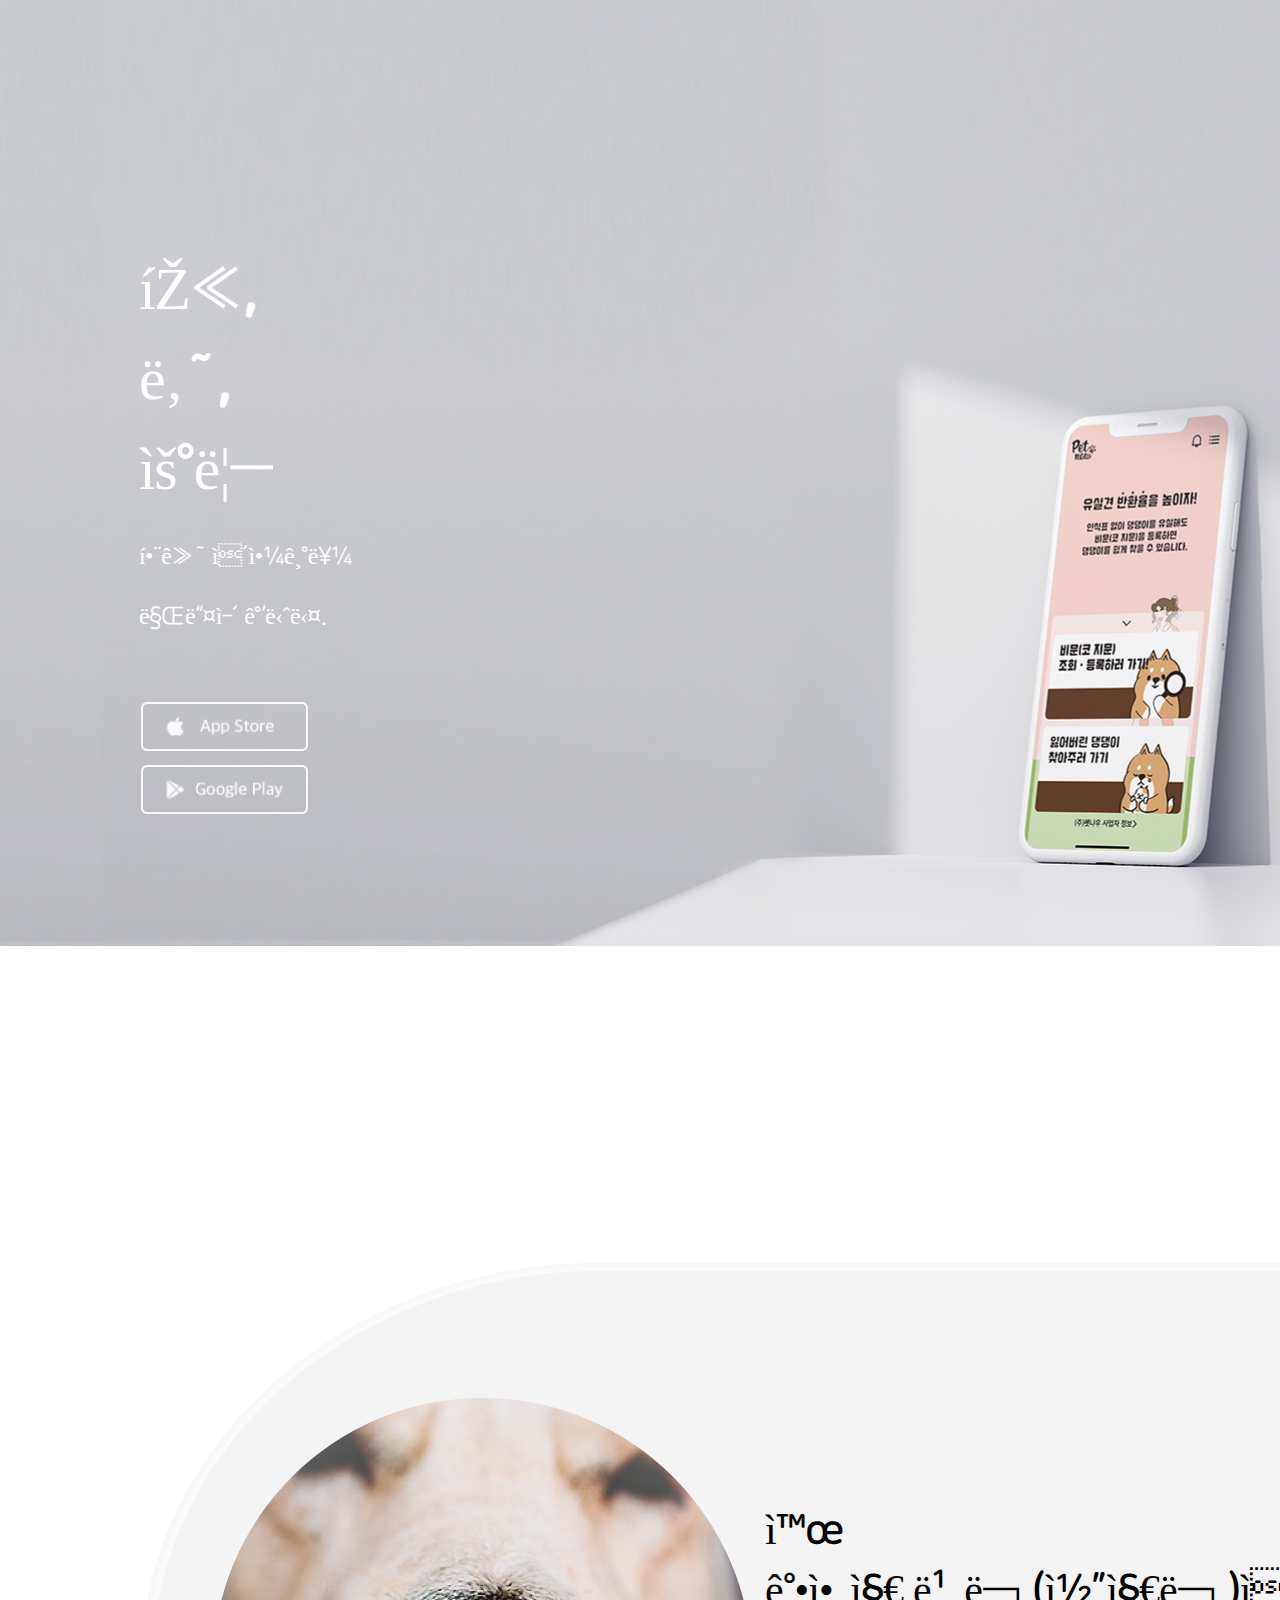
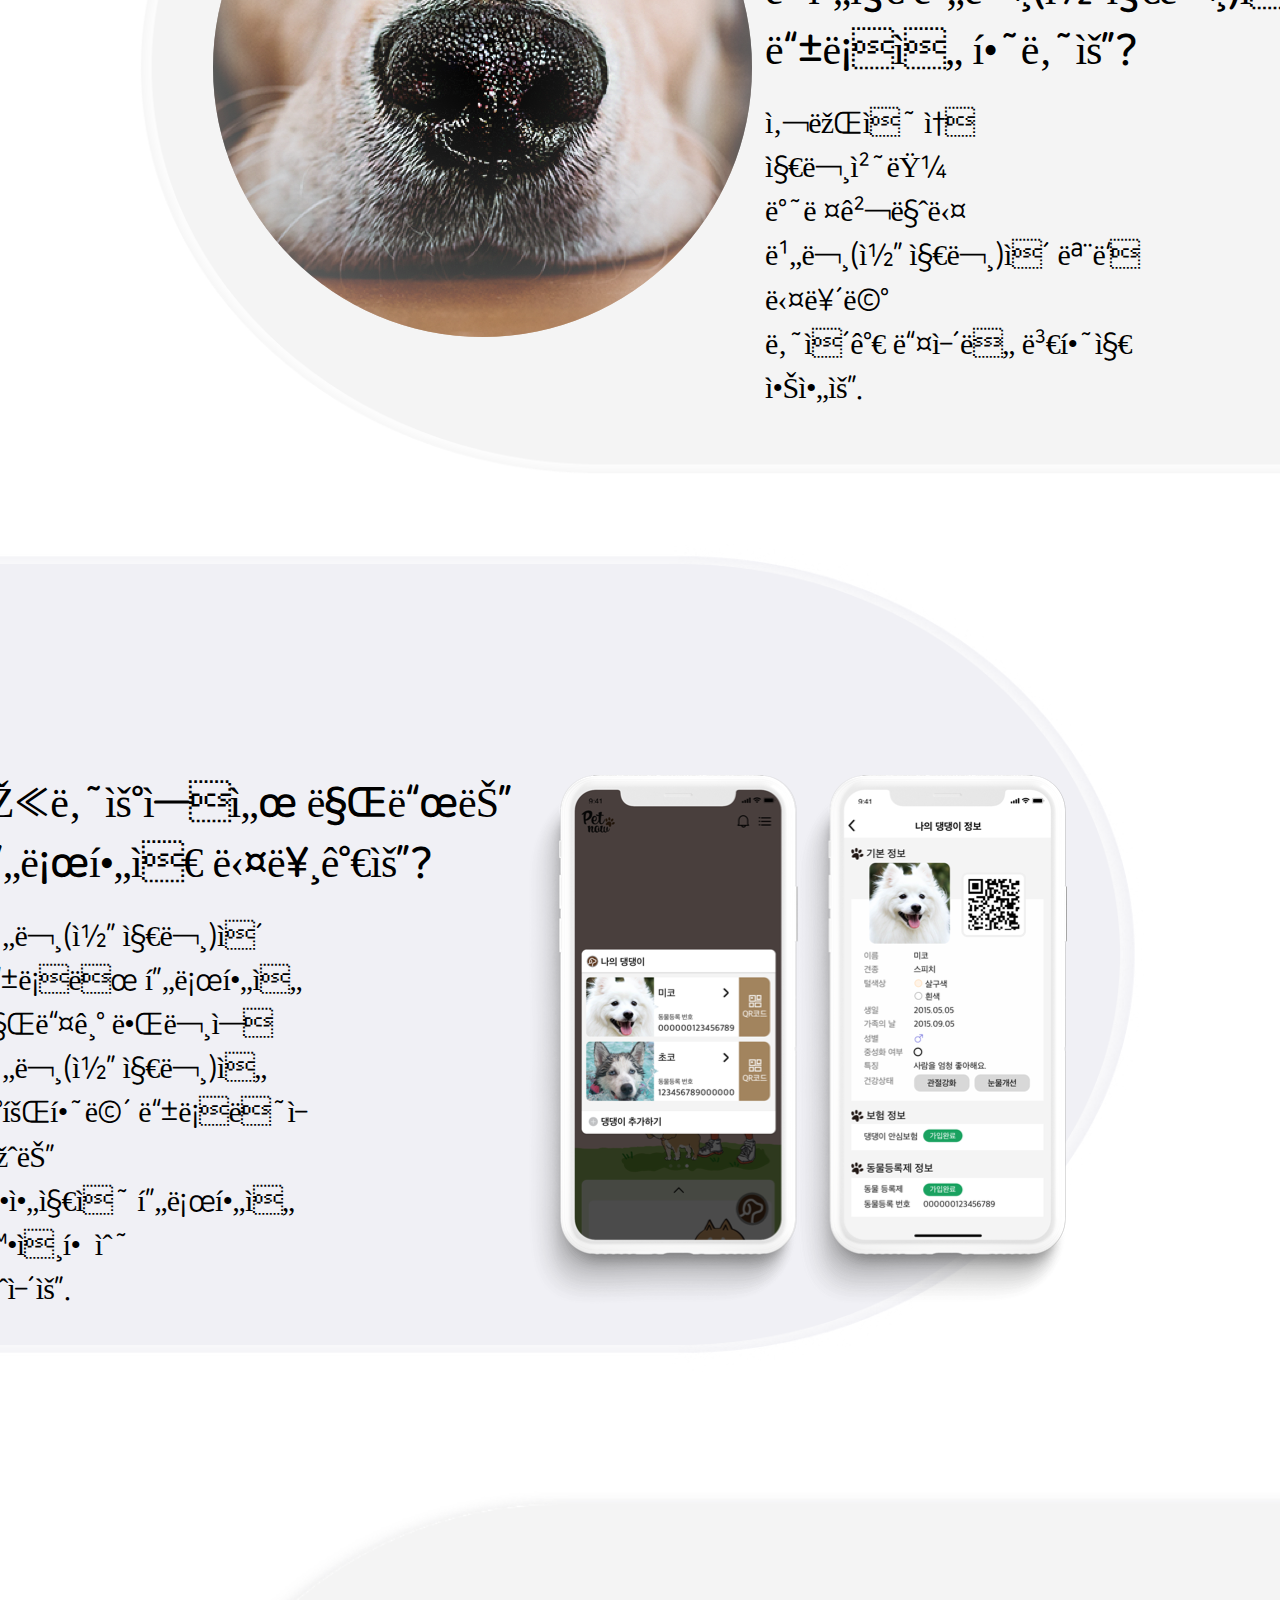
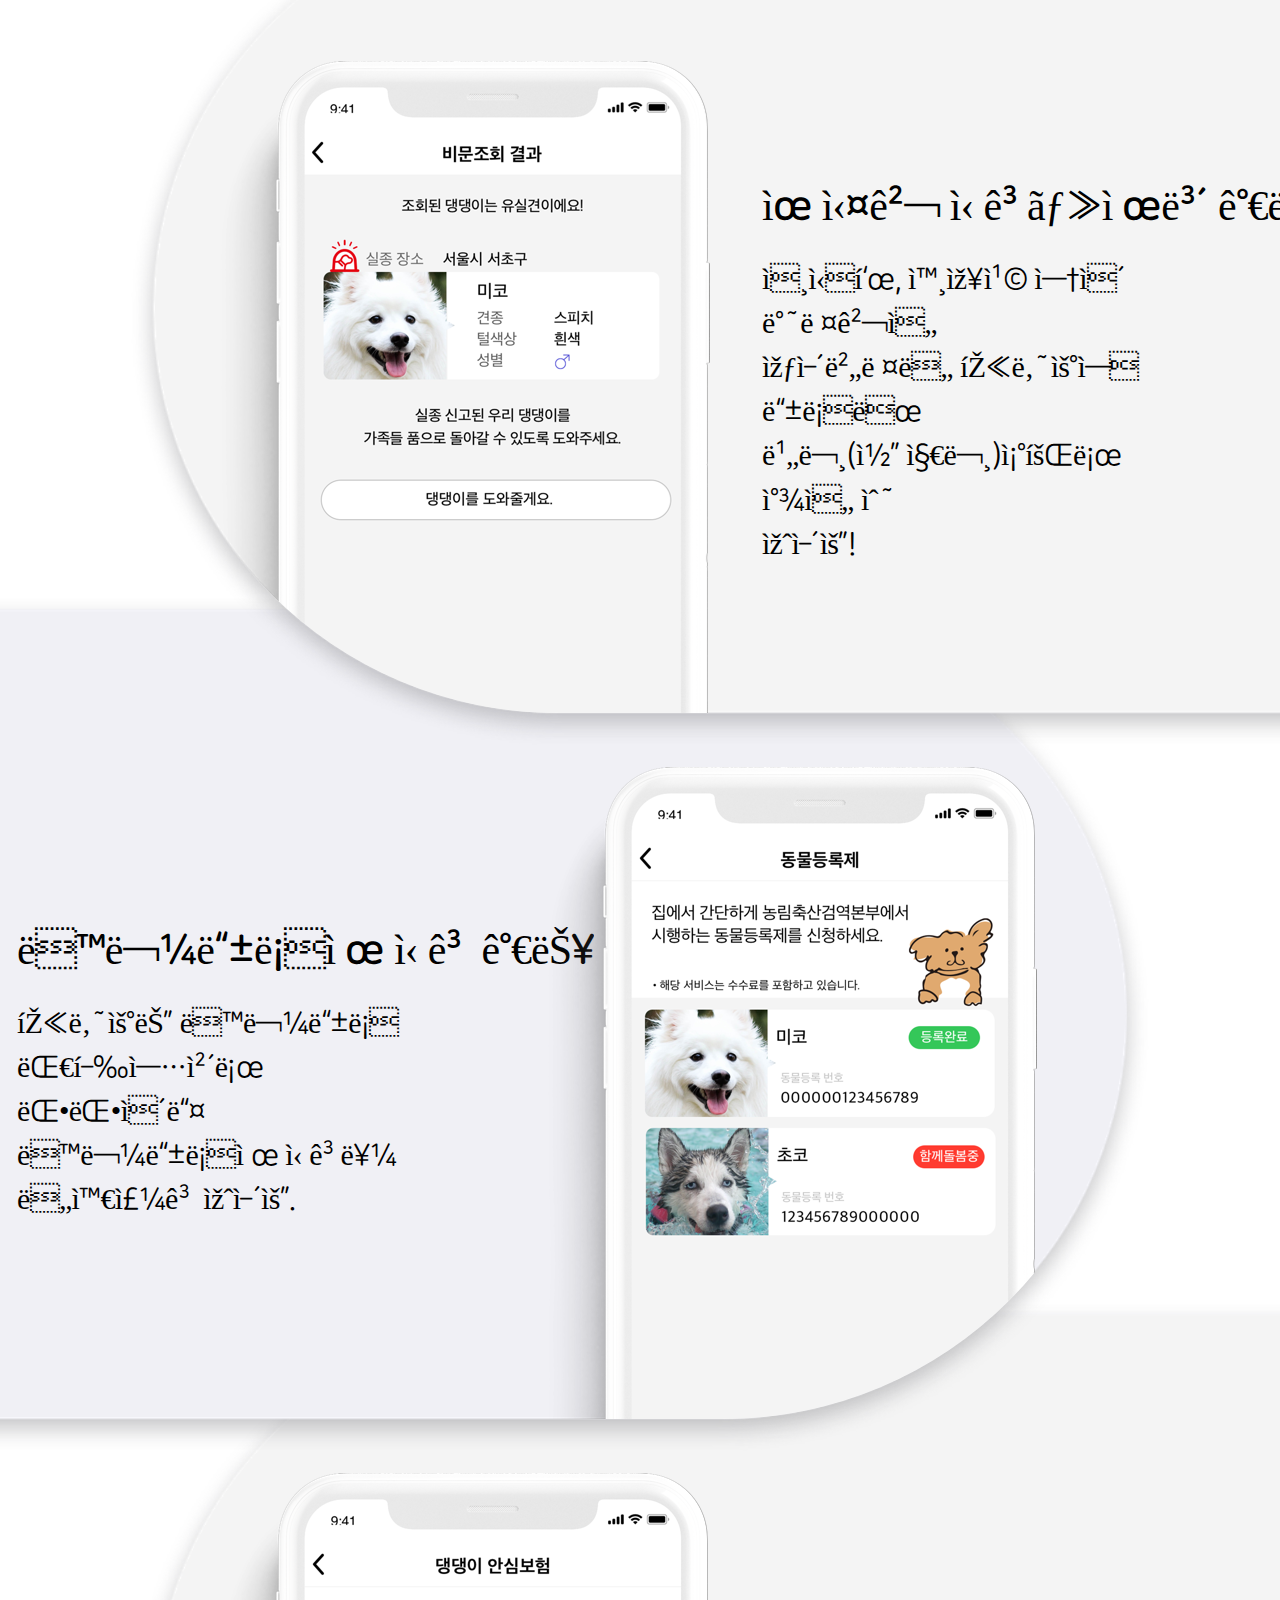
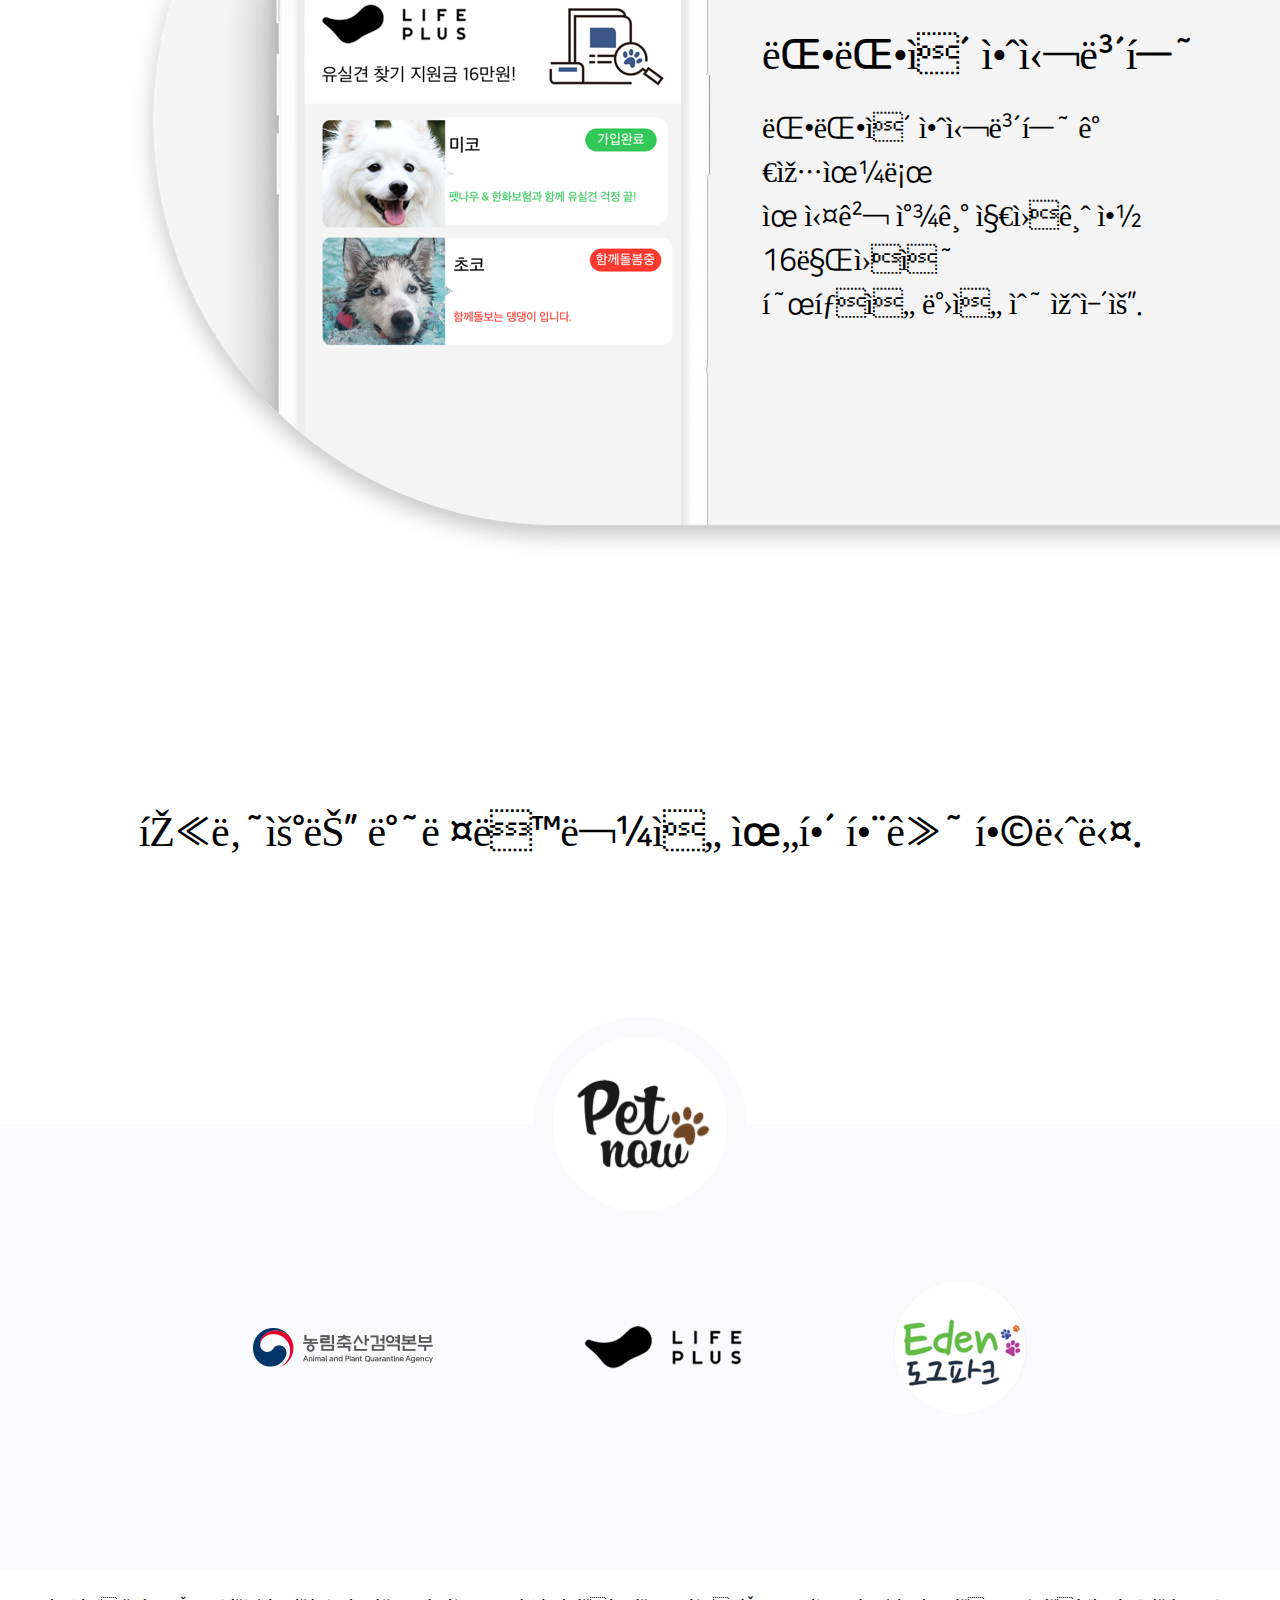
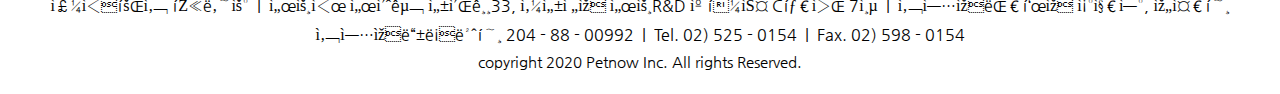
<file: index.html>
<!DOCTYPE html>
<html lang="ko">
	<head>
		<!-- Global site tag (gtag.js) - Google Analytics -->
		<script async src="https://www.googletagmanager.com/gtag/js?id=UA-168905251-1"></script>
		<script>
		window.dataLayer = window.dataLayer || [];
		function gtag(){dataLayer.push(arguments);}
		gtag('js', new Date());

		gtag('config', 'UA-168905251-1');
		</script>
		
		<!-- Facebook Pixel Code -->
		<script>
			!function(f,b,e,v,n,t,s)
			{if(f.fbq)return;n=f.fbq=function(){n.callMethod?
			n.callMethod.apply(n,arguments):n.queue.push(arguments)};
			if(!f._fbq)f._fbq=n;n.push=n;n.loaded=!0;n.version='2.0';
			n.queue=[];t=b.createElement(e);t.async=!0;
			t.src=v;s=b.getElementsByTagName(e)[0];
			s.parentNode.insertBefore(t,s)}(window, document,'script',
			'https://connect.facebook.net/en_US/fbevents.js');
			fbq('init', '1011814149621632');
			fbq('track', 'PageView');
		</script>
		<noscript><img height="1" width="1" style="display:none" src="https://www.facebook.com/tr?id=1011814149621632&ev=PageView&noscript=1" /></noscript>
	<!-- End Facebook Pixel Code -->
		
		<meta charset="UTF-8">
		<meta http-equiv="X-UA-Compatible" content="IE=edge">
		<meta name="viewport" content="width=device-width, initial-scale=1.0, minimum-scale=1.0, maximum-scale=1.0, user-scalable=no"/>
		<meta name="format-detection" content="telephone=no">
		<title>PETNOW - 펫나우</title>
		<link rel="stylesheet" type="text/css" href="css/index-common.css">
		<link rel="stylesheet" type="text/css" media="screen and (min-width: 1025px)" href="css/index-1920.css">
		<link rel="stylesheet" type="text/css" media="screen and (min-width: 765px) and (max-width: 1024px)" href="css/index-1024.css">
		<link rel="stylesheet" type="text/css" media="screen and (min-width: 657px) and (max-width: 768px)" href="css/index-768.css">
		<link rel="stylesheet" type="text/css" media="screen and (max-width: 656px)" href="css/index-656.css">
	</head>
<body>
	<header class="relative-r flex relative-common-r header">
		<div class="header-contents">
			<div class="petnow-slogan">
				<p>펫,</p>
				<p>나,</p>
				<p>우리</p>
			</div>
			<div class="petnow-sub-slogan">
				<p>함께 이야기를 만들어 갑니다.</p>
			</div>
			<div>
				<div class="btn-store btn-app-store" id="btnAppStore">
			</div>
			<div>
				<div class="btn-store btn-play-store" id="btnPlayStore">
			</div>
		</div>
	</header>
	<main>
		<section class="section-nose-print">
			<div class="relative-r flex relative-common-r wrapper-nose-print">
				<img class="img-nose-print" src="img/section/nose-print/nose-print.png">
				<div class="contents-nose-print">
					<div class="contents-title">
						<p>왜</p>
						<p>강아지 비문(코지문)을</p>
						<p>등록을 하나요?</p>
					</div>
					<div class="contents-message">
						<p>사람의 손 지문처럼 반려견마다</p>
						<p>비문(코 지문)이 모두 다르며</p>
						<p>나이가 들어도 변하지 않아요.</p>
					</div>
				</div>
			</div>
		</section>
		<section class="section-profile">
			<div class="relative-l flex relative-common-l wrapper-profile">
				<div class="contents-profile">
					<div class="contents-title">
						<p>펫나우에서 만드는</p>
						<p>프로필은 다른가요?</p>
					</div>
					<div class="contents-message">
						<p>비문(코 지문)이 등록된 프로필을</p>
						<p>만들기 때문에 비문(코 지문)을 </p>
						<p>조회하면 등록되어있는 </p>
						<p>강아지의 프로필을 확인할 수</p>
						<p>있어요.</p>
					</div>
				</div>
				<img class="img-profile" src="img/section/profile/profile.png">
			</div>
		</section>
		<section class="section-advantage">
			<article>
				<div class="advantage-wrapper advantage-r relative-r relative-common-r flex wrapper-lost">
					<img class="advantage-img img-lost" src="img/section/advantage/lost.png">
					<div class="contents-lost">
						<div class="contents-title">
							<p>유실견 신고・제보 가능</p>
						</div>
						<div class="contents-message">
							<p>인식표, 외장칩 없이 반려견을</p>
							<p>잃어버려도 펫나우에 등록된</p>
							<div class="wrapper-lost-except-message">
								<p>비문(코 지문)조회로 찾을 수&nbsp;</p>
								<p>있어요!</p>
							</div>
						</div>
					</div>
				</div>
			</article>
			<article class="article-advantage-apms">
				<div class="advantage-wrapper advantage-l relative-l flex relative-common-l wrapper-apms">
					<div class="contents-apms">
						<div class="contents-title">
							<p>동물등록제 신고 가능</p>
						</div>
						<div class="contents-message">
							<p>펫나우는 동물등록 대행업체로</p>
							<p>댕댕이들 동물등록제 신고를</p>
							<p>도와주고 있어요.</p>
						</div>
					</div>
					<img class="advantage-img img-apms" src="img/section/advantage/apms.png">
				</div>
			</article>
			<article class="article-advantage-insurance">
				<div class="advantage-wrapper advantage-r relative-r flex relative-common-r wrapper-insurance">
					<img class="advantage-img img-insurance" src="img/section/advantage/insurance.png">
					<div class="contents-insurance">
						<div class="contents-title">
							<p>댕댕이 안심보험</p>
						</div>
						<div class="contents-message">
							<p>댕댕이 안심보험 가입으로</p>
							<p>유실견 찾기 지원금 약 16만원의</p>
							<p>혜택을 받을 수 있어요.</p>
						</div>
					</div>
				</div>
			</article>
		</section>
	</main>
	<aside class="aside-slogan">
		<div>
			<p>펫나우는&nbsp;</p>
			<p>반려동물을 위해&nbsp;</p>
			<p>함께 합니다.</p>
		</div>
	</aside>
	<aside>
		<div class="logo-petnow center"></div>
		<ul class="logo-cooperator">
			<div class="wrapper-logo-cooperator">
				<li class="logo-apqa-img"></li>
				<li class="logo-life-plus-img"></li>
				<li class="logo-eden-img"></li>
			</div>
		</ul>
	</aside>
	<footer>
		<div class="footer-bg">
			<div class="footer-corp">
				<div>
					<p>주식회사 펫나우</p>
					<p class="footer-hyphen">&nbsp;&nbsp;|&nbsp;&nbsp;</p>
					<p>서울시 서초구 성촌길33, 삼성전자 서울R&amp;D 캠퍼스 C타워 7층</p>
					<p class="footer-hyphen">&nbsp;&nbsp;|&nbsp;&nbsp;</p>
					<p>사업자대표자 조지연, 임준호</p>
				</div>
				<div>
					<p>사업자등록번호 204 - 88 - 00992</p>
					<p class="footer-hyphen">&nbsp;&nbsp;|&nbsp;&nbsp;</p>
					<p>Tel. 02) 525 - 0154&nbsp;&nbsp;|&nbsp;&nbsp;Fax. 02) 598 - 0154</p>
				</div>
			</div>
			<div>
				<p class="footer-copyright">copyright 2020 Petnow Inc. All rights Reserved.</p>
			</div>
		</div>
	</footer>
	<script src="js/index.js"></script>
</body>
</html>
</file>
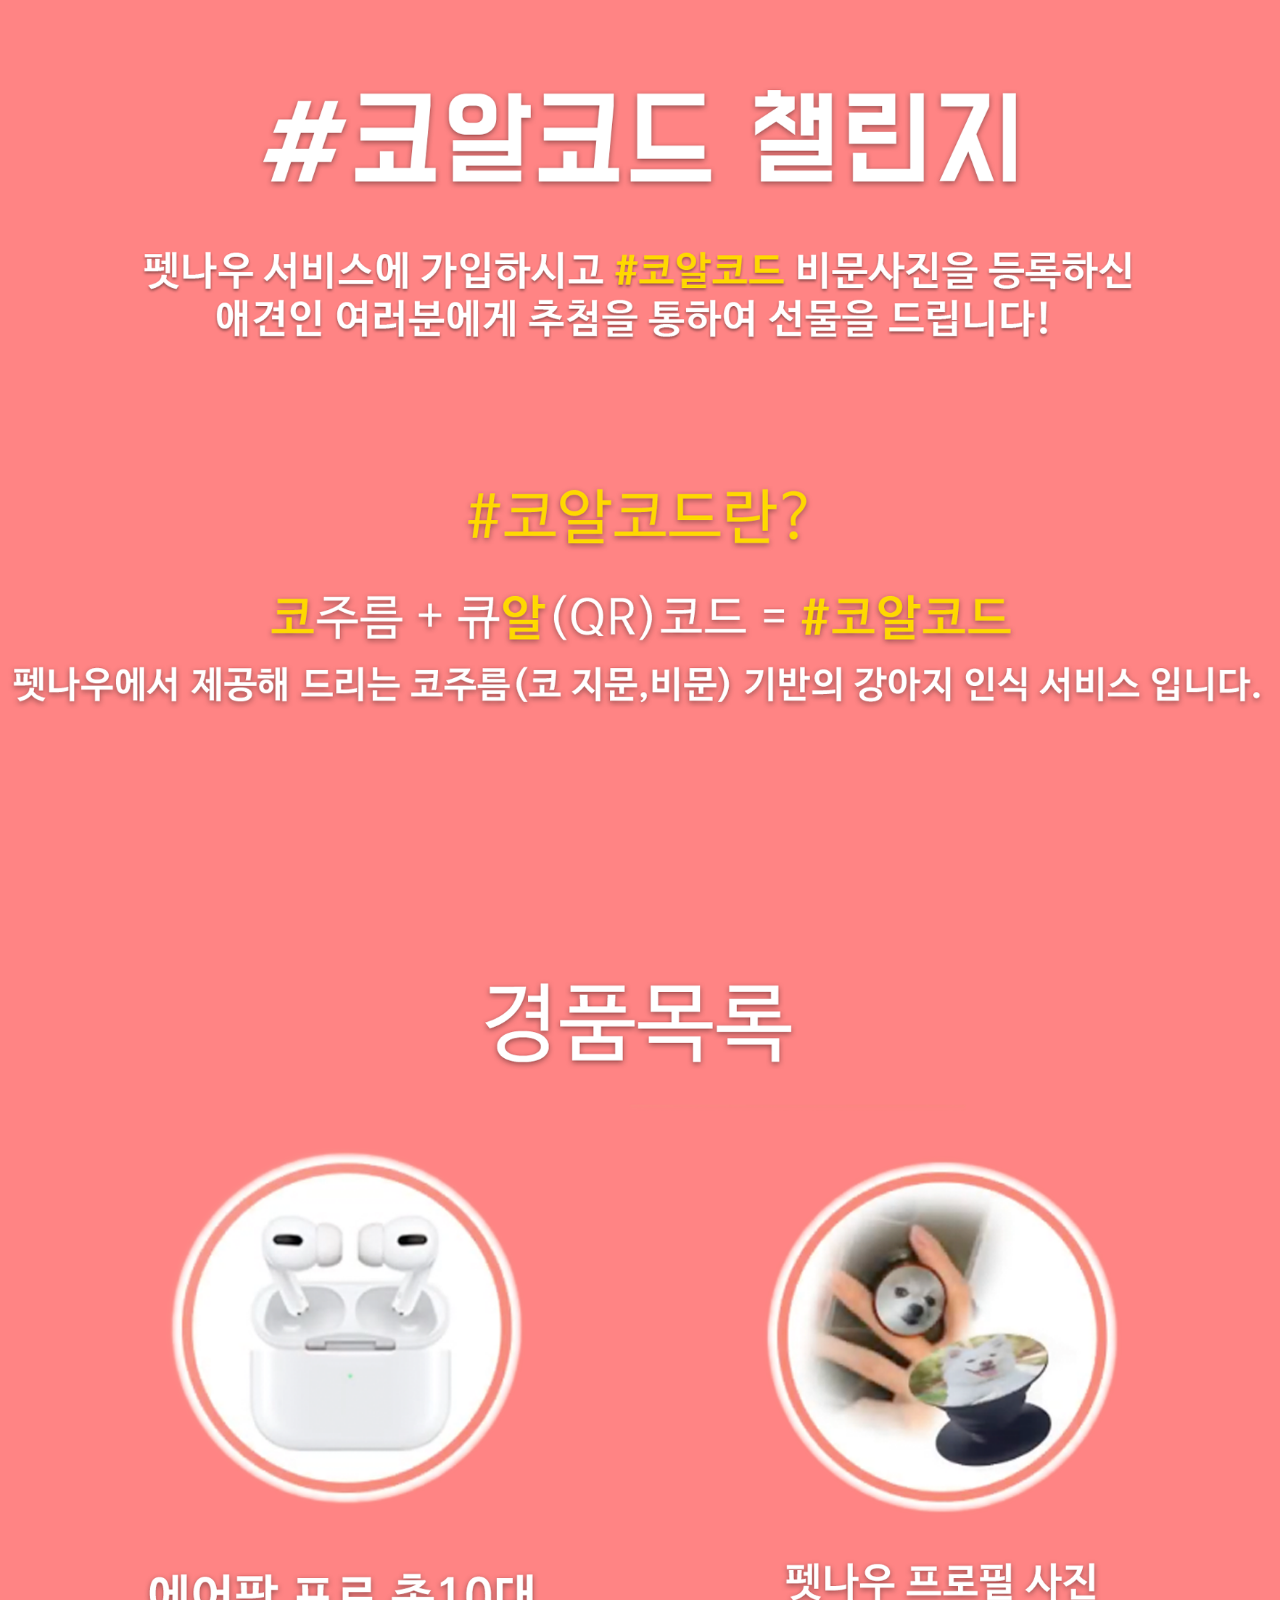
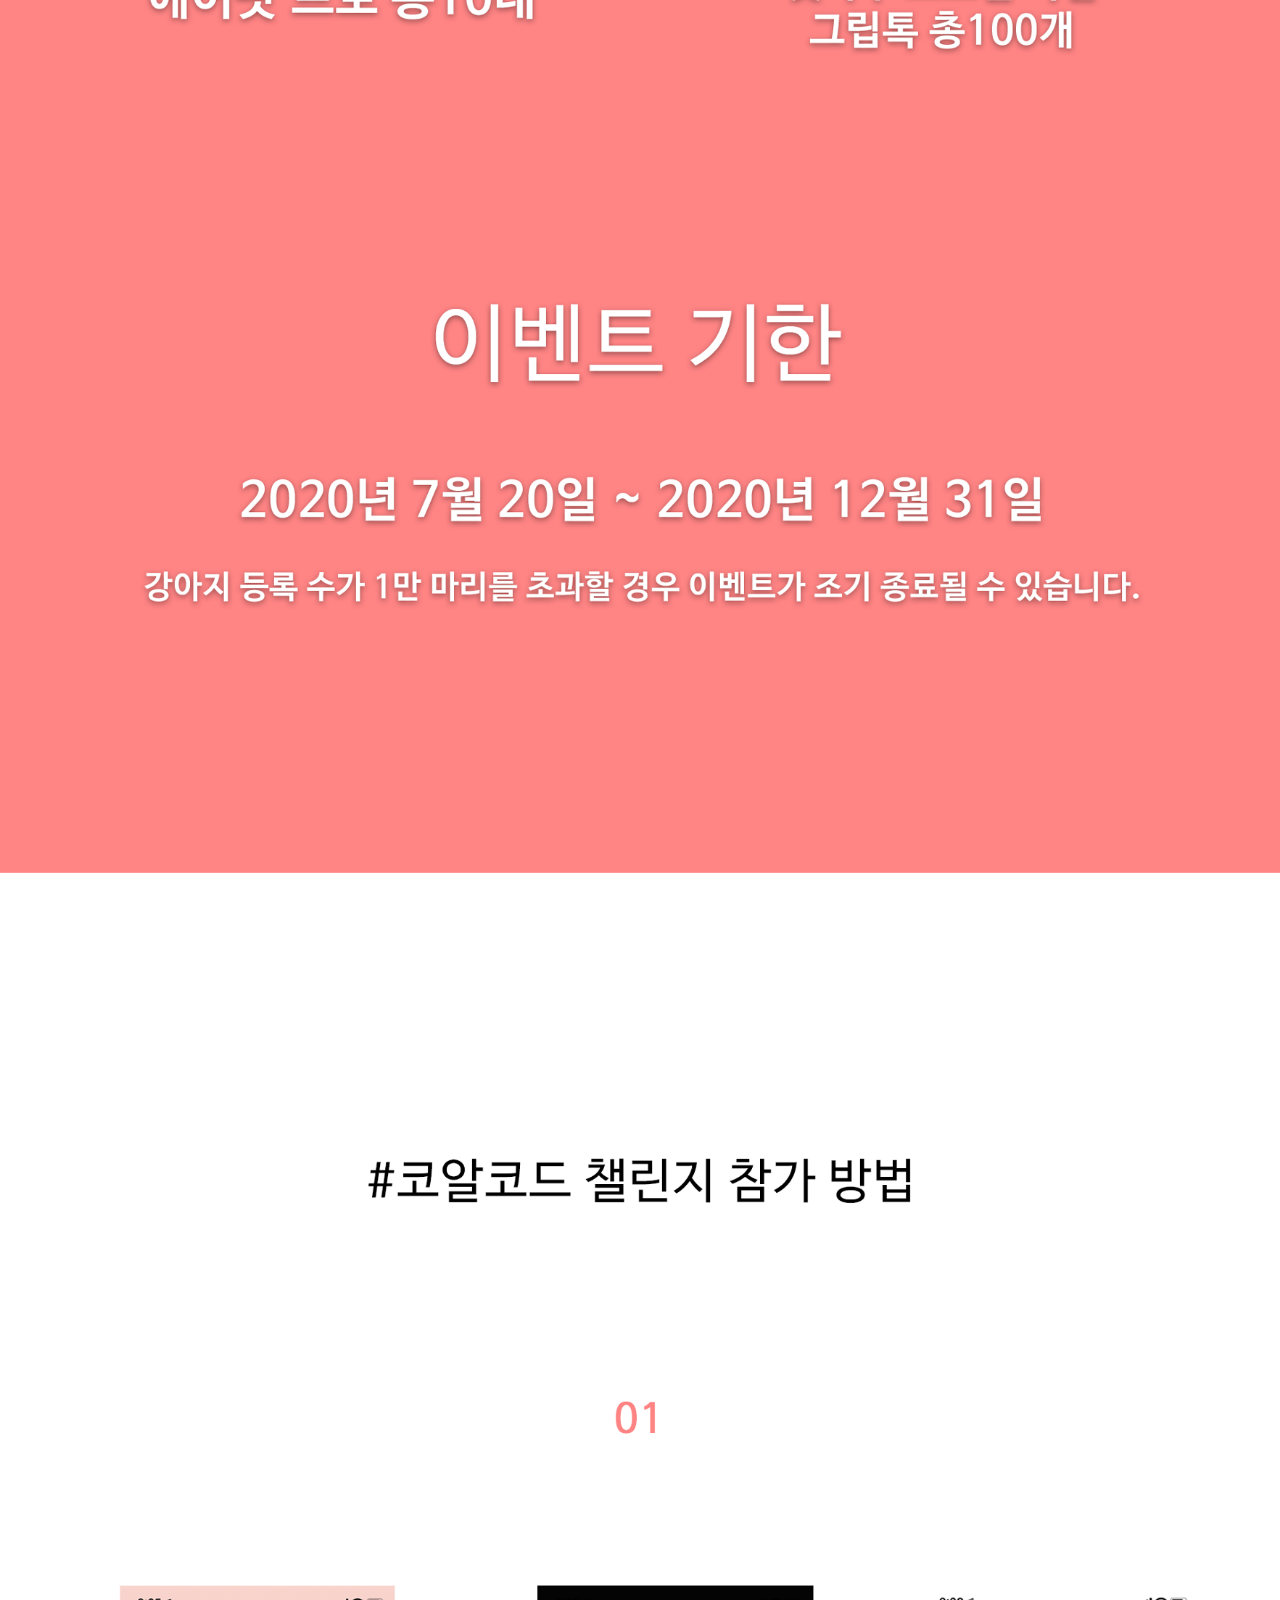
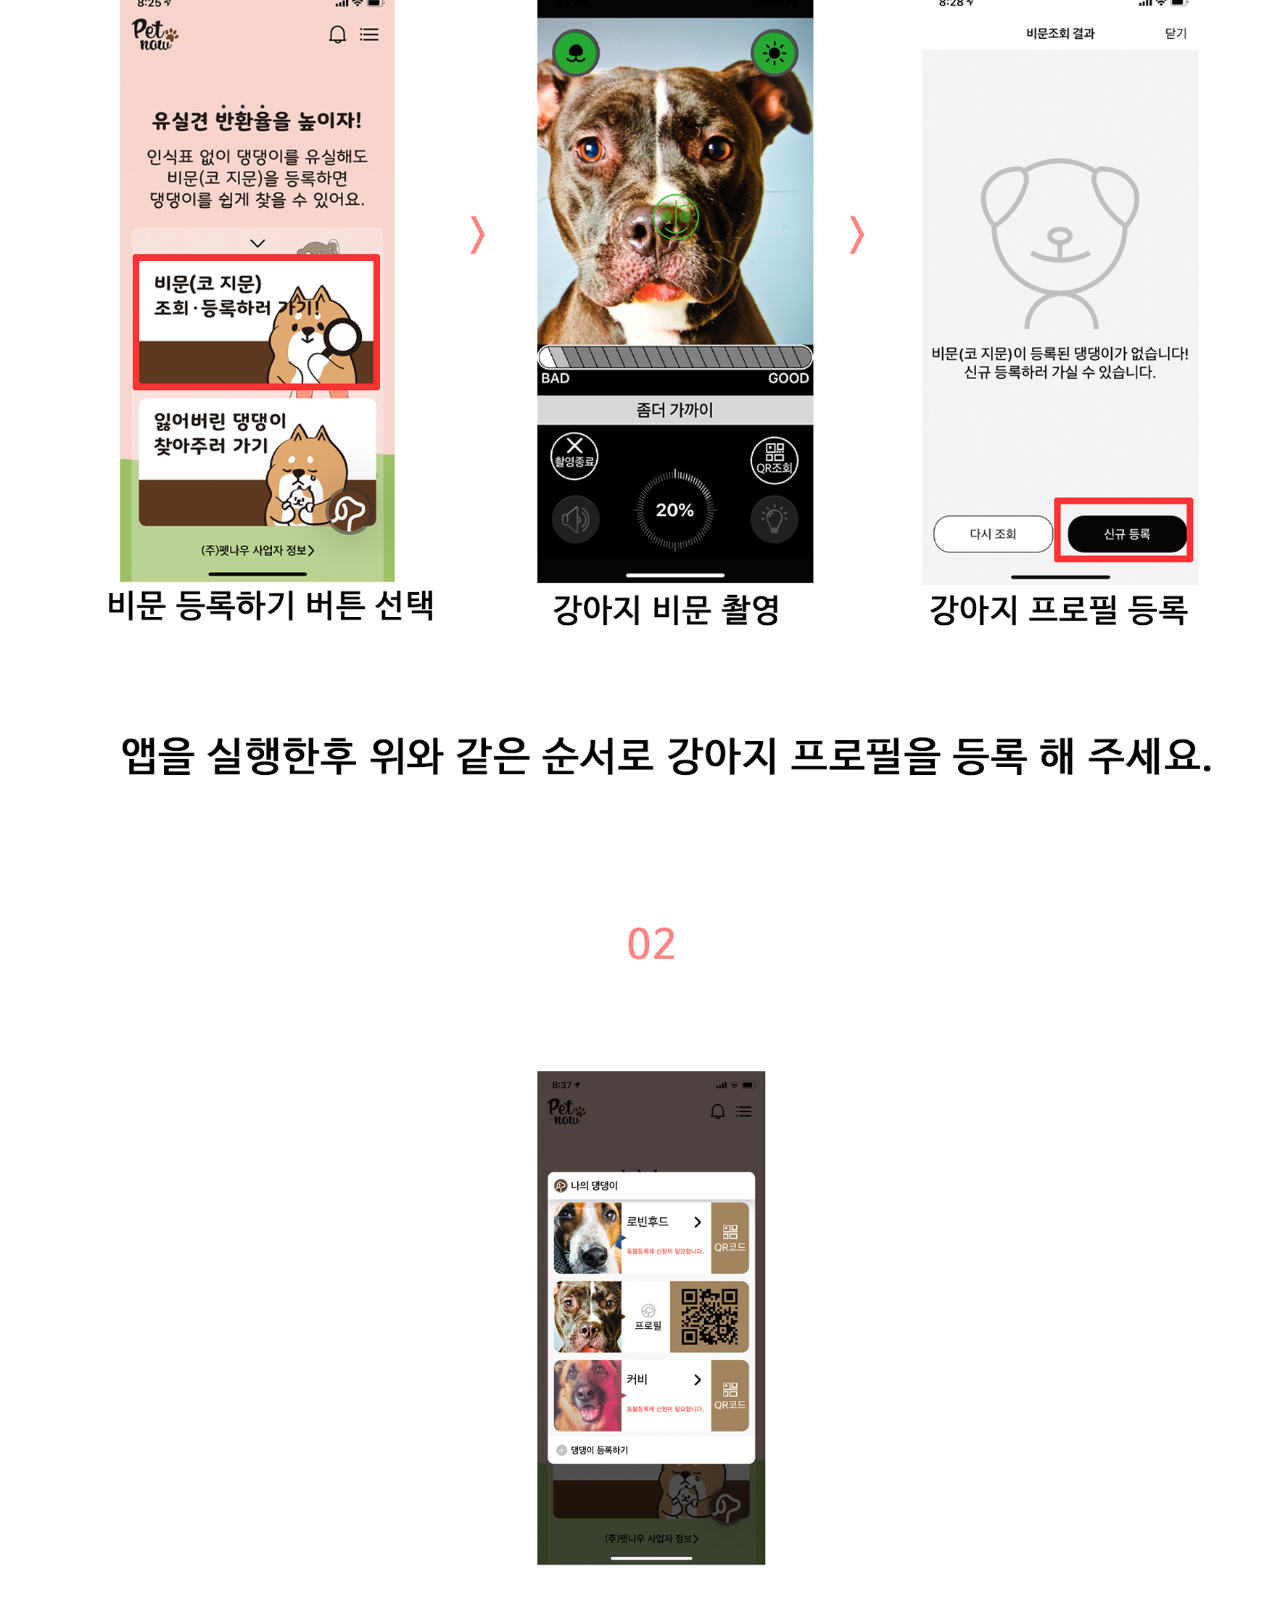
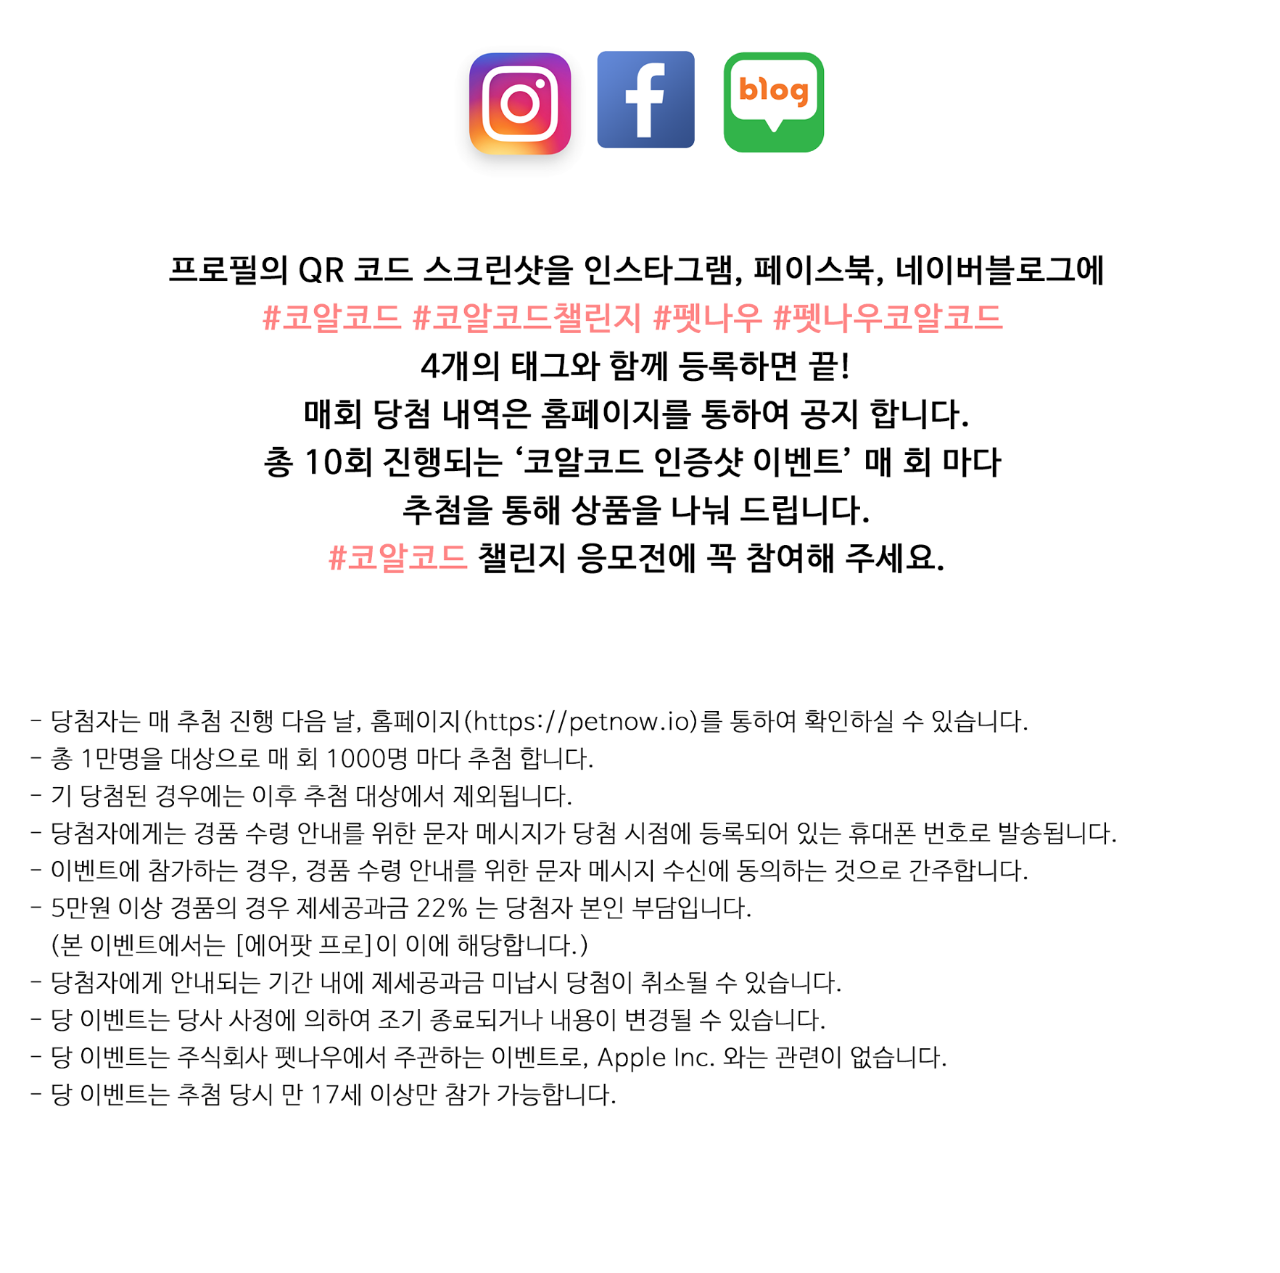
<file: event_qrcode.html>
<!doctype html>
<html>
<head>
<meta charset="UTF-8">
<meta http-equiv="X-UA-Compatible" content="IE=edge">
<meta name="viewport" content="width=device-width, initial-scale=1">
<title>코알코드 챌린지 이벤트</title>
<style>
body {
	margin: 0;
	padding: 0;
	margin-bottom: 10vw;
}

img {
	width: 100%;
}	
</style>
</head>
<body>
	<img src="img/event/event_1.png" alt="event_1">
</body>
</html>
</file>
<file: css/index-common.css>
/**
* init
**/
* {
    margin: 0;
    padding: 0;
    border: 0;
    background-repeat: no-repeat;
    color: #000000;
    background-size: 100%;
    overflow-x: hidden;
}

@font-face {
    font-family: 'NanumSquareRoundB';
    src: url('../font/NanumSquareRoundOTFB.otf')
}

@font-face {
    font-family: 'NanumSquareRoundEB';
    src: url('../font/NanumSquareRoundOTFEB.otf')
}

@font-face {
    font-family: 'NanumSquareRoundL';
    src: url('../font/NanumSquareRoundOTFL.otf')
}

@font-face {
    font-family: 'NanumSquareRoundR';
    src: url('../font/NanumSquareRoundOTFR.otf')
}

@font-face {
    font-family: 'NanumGothicR';
    src: url('../font/NanumGothic-Regular.ttf')
}

body {
    margin: 0 auto;
}

/**
* common
**/
.flex {
    position: relative;
    display: flex;
}

.center {
    position: relative;
    margin: auto;
}

.relative-common-r {
    left: 50%;
}

.relative-common-l {
    right: 50%;
    background-position: right;
    justify-content: flex-end;
}

.contents-title > p {
    font-family: 'NanumSquareRoundB';
}

.contents-message p {
    font-family: 'NanumSquareRoundR';
}

.section-profile, .article-advantage-apms {
    display: flex;
}

/**
* header 
**/
.header {
    background-position: center;
}

.header p {
    color: #FFFFFF;
}

.header-contents > .petnow-slogan > p {
    font-family: 'NanumSquareRoundEB';
}

.header-contents > .petnow-sub-slogan > p {
    font-family: 'NanumSquareRoundR';
}

.header-contents .btn-store {
    background-size: 98%;
    background-position: center;
}

.btn-app-store {
    background-image: url('../img//header/app-store-btn.png');
}

.btn-app-store:hover {
    background-image: url('../img/header/app-store-btn-hover.png');
}

.btn-play-store {
    background-image: url('../img/header/play-store-btn.png');
}

.btn-play-store:hover {
    background-image: url('../img/header/play-store-btn-hover.png');
}

/**
* section - nose print
**/

/**
* section - profile
**/

/**
* section - advantages
**/
.wrapper-lost {
    z-index: 2;
}

.wrapper-apms {
    z-index: 1;
}

.wrapper-insurance {
    z-index: 0;
}

/**
* aside - slogan
**/
.aside-slogan {
    text-align: center;
}

.aside-slogan p {
    font-family: 'NanumSquareRoundB';
}

.aside-slogan > div {
    display: flex;
    justify-content: center;
}

/**
* aside - logos
**/
.logo-petnow {
    background-image: url('../img/logo/petnow-logo.png');
}

.logo-cooperator {
    background-color: #FAFAFC;
}

.wrapper-logo-cooperator {
    position: relative;
    display: flex;
    margin: auto;
    align-items: center;
    justify-content: space-between;
}

.wrapper-logo-cooperator > li {
    list-style: none;
}

.logo-apqa-img {
    background-image: url('../img/logo/apqa-logo.png');
}
.logo-life-plus-img {
    background-image: url('../img/logo/life-plus-logo.png');
}

.logo-eden-img {
    background-image: url('../img/logo/eden-logo.png');
}
/**
* footer
**/
footer {
    text-align: center;
}

footer p {
    font-family: 'NanumGothicR';
}

footer .footer-corp > div {
    display: flex;
    justify-content: center;
}

/**
* popup
**/
#popupWrapper {
    display: none;
    position: absolute;
    width: 100%;
    background-color: rgba(0, 0, 0, .5);
    z-index: 98;
}

#popupWrapper > .popup > .btn-close {
    position: relative;
    top: 30px;
    right: 10px;
    height: 20px;
    width: 20px;
    float: right;
    background-image: url('../img/popup/close.png');
}

#popupWrapper > .popup {
    position: relative;
    width: 100%;
    height: calc(66.61vw + 35px);
    max-width: 1360px;
    max-height: calc(906px + 35px);
    margin: 120px auto 0;
}

#popupWrapper > .popup > .popup-img {
    width: 100%;
    height: calc(100% - 35px);
    background-size: 100%;
    background-image: url('../img/popup/nose-qr-1360.png');
}

#popupWrapper > .popup > .btn-wrapper {
    display: flex;
    align-items: center;
    justify-content: flex-end;
    background-color: #ECF0F4;
    height: 35px;
}

#popupWrapper > .popup > .btn-wrapper > #callTodayWrapper {
    display: flex;
    align-items: center;
}

#popupWrapper > .popup > .btn-wrapper input {
    width: 20px;
    height: 20px;
}

#popupWrapper > .popup > .btn-wrapper span {
    padding-top: 3px;
    font-size: 16pt;
    margin-left: 12px;
    margin-right: 42px;
}

#popupWrapper > .popup > .btn-wrapper > button {
    width: 20px;
    height: 20px;
    margin-right: 20px;
    background-image: url('../img/popup/close.png');
    background-color: #ECF0F4;
}
</file>
<file: css/index-1920.css>
/**
* common
**/
.relative-r {
    width: 3000px;
    margin-left: -510px;
}

.relative-l {
    width: 3000px;
    margin-right: -510px;
}

.contents-title > p {
    font-size: 42px;
    line-height: 1.43;
    letter-spacing: -1.01px;
}

.contents-message {
    width: 385px;
    margin-top: 20px;
}

.contents-message p {
    font-size: 30px;
    line-height: 1.47;
    letter-spacing: -0.72px;
}
/**
* header 
**/
.header {
    height: 946px;
    background-image: url('../img/header/header-bg-1920.png');
    background-size: auto 946px;
    margin-left: -1500px;
}

.header-contents {
    margin-left: calc(1500px - 501px);
    padding-top: 246px;
}

.header-contents > .petnow-slogan {
    width: 134px;
}

.header-contents > .petnow-slogan > p {
    font-size: 60px;
    line-height: 90px;
    letter-spacing: -1.44px;
}

.header-contents > .petnow-sub-slogan {
    width: 280px;
    margin-top: 11px;
    margin-bottom: 54px;
}

.header-contents > .petnow-sub-slogan > p{
    font-size: 24px;
    line-height: 2.5;
    letter-spacing: -0.58px;
}

.header-contents .btn-store {
    width: 170px;
    height: 50px;
    margin-bottom: 13px;
}

/**
* section - nose print
**/
.wrapper-nose-print {
    height: 835px;
    background-image: url('../img/section/nose-print/nose-print-bg-1920.png');
    background-size: auto 835px;
    margin-top: 304px;
}

.img-nose-print {
    width: 539px;
    height: 539px;
    margin: 148px 13px 148px 83px;
}

.contents-nose-print {
    padding-top: 252px;
}

/**
* section - profile
**/
.wrapper-profile {
    height: 835px;
    background-image: url('../img/section/profile/profile-bg-1920.png');
    background-size: auto 835px;
    margin-top: 52px;
}

.img-profile {
    width: 539px;
    height: 529px;
    margin: 238px 83px 68px 16px;
}

.contents-profile {
    padding-top: 238px;
}

/**
* section - advantages
**/
.section-advantage {
    margin-top: 118px;
}

.advantage-wrapper {
    height: 856px;
    background-size: auto 856px;
}

.advantage-img {
    width: 489px;
    height: 652px;
    margin-top: 171px;
    margin-bottom: 32px;
}

.wrapper-lost {
    background-image: url('../img/section/advantage/advantage-bg-r-1920.png');
}

.img-lost {
    margin-left: 91px;
    margin-right: 52px;
}

.contents-lost {
    padding-top: 288px;
}

.article-advantage-apms {
    margin-top: -150px;
}

.wrapper-apms {
    background-image: url('../img/section/advantage/advantage-bg-l-1920.png');
}

.img-apms {
    margin-left: -46px;
    margin-right: 113px;
}

.contents-apms {
    padding-top: 326px;
}

.article-advantage-insurance {
    margin-top: -150px;
}

.wrapper-insurance {
    background-image: url('../img/section/advantage/advantage-bg-r-1920.png');
}

.img-insurance {
    margin-left: 91px;
    margin-right: 52px;
}

.contents-insurance {
    padding-top: 325px;
}

/**
* aside - slogan
**/
.aside-slogan {
    margin: 250px auto 159px;
}

.aside-slogan p {
    font-size: 42px;
    letter-spacing: -1.01px;
}

/**
* aside - logos
**/
.logo-petnow {
    width: 214px;
    height: 214px;
    top: 107px;
    margin-top: -107px;
}

.wrapper-logo-cooperator {
    height: 446px;
    width: 774px;
}

.logo-apqa-img {
    width: 180px;
    height: 39px;
}

.logo-life-plus-img {
    width: 158px;
    height: 43px;
}

.logo-eden-img {
    width: 134px;
    height: 132px;
}
/**
* footer
**/
footer {
    margin-top: 25px;
}

footer .footer-corp p {
    font-size: 16px;
    line-height: 1.38;
    margin-bottom: 7px;
}

footer .footer-copyright {
    font-size: 15px;
    margin-bottom: 24px;
}

/**
* popup
**/
#popupWrapper {
    height: 6492px;
}
</file>
<file: css/index-1024.css>
/**
* common
**/
.relative-r {
    width: 1398px;
    margin-left: -374px;
}

.relative-l {
    width: 1398px;
    margin-right: -374px;
}

.contents-title > p {
    font-size: 32px;
    line-height: 1.41;
    letter-spacing: -0.77px;
}

.contents-message {
    width: 297px;
    margin-top: 10px;
}

.contents-message p {
    font-size: 23px;
    line-height: 1.48;
    letter-spacing: -0.55px;
}
/**
* header 
**/
.header {
    height: 716px;
    background-image: url('../img/header/header-bg-1024.png');
    background-size: 1024px 716px;
    margin-left: -699px;
}

.header-contents {
    margin-left: 350px;
    padding-top: 189px;
}

.header-contents > .petnow-slogan {
    width: 134px;
}

.header-contents > .petnow-slogan > p {
    font-size: 45px;
    line-height: 1.33;
    letter-spacing: -1.08px;
} 

.header-contents > .petnow-sub-slogan {
    width: 280px;
    margin-top: 31px;
    margin-bottom: 49px;
}

.header-contents > .petnow-sub-slogan > p{
    font-size: 20px;
    letter-spacing: -0.48px;
}

.header-contents .btn-store {
    width: 153px;
    height: 45px;
    margin-bottom: 10px;
}

/**
* section - nose print
**/
.wrapper-nose-print {
    height: 638px;
    background-image: url('../img/section/nose-print/nose-print-bg-1024.png');
    background-size: auto 638px;
    margin-top: 219px;
}

.img-nose-print {
    width: 400px;
    height: 400px;
    margin: 119px 18px 119px 55px;
}

.contents-nose-print {
    padding-top: 252px;
}

/**
* section - profile
**/
.wrapper-profile {
    height: 637px;
    background-image: url('../img/section/profile/profile-bg-1024.png');
    background-size: auto 637px;
    margin-top: 43px;
}

.img-profile {
    width: 410px;
    height: 402px;
    margin: 184px 46px 51px -17px;
}

.contents-profile {
    padding-top: 184px;
}

/**
* section - advantages
**/
.section-advantage {
    margin-top: 83px;
}

.advantage-wrapper {
    height: 653px;
    background-size: auto 653px;
}

.advantage-img {
    width: 369px;
    height: 493px;
    margin-top: 135px;
    margin-bottom: 25px;
}

.wrapper-lost {
    background-image: url('../img/section/advantage/advantage-bg-r-1024.png');
}

.img-lost {
    margin-left: 70px;
    margin-right: 36px;
}

.contents-lost {
    padding-top: 259px;
}

.article-advantage-apms {
    margin-top: -98px;
}

.wrapper-apms {
    background-image: url('../img/section/advantage/advantage-bg-l-1024.png');
}

.img-apms {
    margin-left: -39px;
    margin-right: 88px;
}

.contents-apms {
    padding-top: 241px;
}

.article-advantage-insurance {
    margin-top: -98px;
}

.wrapper-insurance {
    background-image: url('../img/section/advantage/advantage-bg-r-1024.png');
}

.img-insurance {
    margin-left: 70px;
    margin-right: 36px;
}

.contents-insurance {
    padding-top: 246px;
}

/**
* aside - slogan
**/
.aside-slogan {
    margin: 187px auto 106px;
}

.aside-slogan p {
    font-size: 34px;
    letter-spacing: -0.82px;
}

/**
* aside - logos
**/
.logo-petnow {
    width: 184px;
    height: 184px;
    top: 92px;
    margin-top: -92px;
}

.wrapper-logo-cooperator {
    height: 339px;
    width: 680px;
}

.logo-apqa-img {
    width: 158px;
    height: 34px;
}

.logo-life-plus-img {
    width: 139px;
    height: 38px;
}

.logo-eden-img {
    width: 118px;
    height: 116px;
}
/**
* footer
**/
footer {
    margin-top: 15px;
}

footer .footer-corp p {
    font-size: 13px;
    line-height: 1.69;
    margin-bottom: 3px;
}

footer .footer-copyright {
    font-size: 13px;
    margin-bottom: 20px;
}

/**
* popup
**/
#popupWrapper {
    height: 4960px;
}
</file>
<file: css/index-768.css>
/**
* common
**/
.relative-r {
    width: 1068px;
    margin-left: -330px;
}

.relative-l {
    width: 1068px;
    margin-right: -330px;
}

.contents-title > p {
    font-size: 28px;
    line-height: 1.39;
    letter-spacing: -0.67px;
}

.contents-message {
    width: 267px;
    margin-top: 11px;
}

.contents-message p {
    font-size: 20px;
    line-height: 1.45;
    letter-spacing: -0.48px;
}
/**
* header 
**/
.header {
    height: 592px;
    background-image: url('../img/header/header-bg-768.png');
    background-size: 768px 592px;
    margin-left: -534px; /* relative의 width / 2 */
}

.header-contents {
    margin-left: 225px;
    padding-top: 159px;
}

.header-contents > .petnow-slogan {
    width: 112px;
}

.header-contents > .petnow-slogan > p {
    font-size: 38px;
    line-height: 1.53;
    letter-spacing: -0.91px;
} 

.header-contents > .petnow-sub-slogan {
    width: 235px;
    margin-top: 14px;
    margin-bottom: 33px;
}

.header-contents > .petnow-sub-slogan > p{
    font-size: 15px;
    letter-spacing: -0.36px;
}

.header-contents .btn-store {
    width: 112px;
    height: 33px;
    margin-bottom: 7px;
}

/**
* section - nose print
**/
.wrapper-nose-print {
    height: 535px;
    background-image: url('../img/section/nose-print/nose-print-bg-1024.png');
    background-size: auto 535px;
    margin-top: 213px;
}

.img-nose-print {
    width: 347px;
    height: 347px;
    margin: 94px 7px 94px 56px;
}

.contents-nose-print {
    padding-top: 164px;
}

/**
* section - profile
**/
.wrapper-profile {
    height: 541px;
    background-image: url('../img/section/profile/profile-bg-1024.png');
    background-size: auto 541px;
    margin-top: 39px;
}

.img-profile {
    width: 347px;
    height: 340px;
    margin: 153px 26px 48px -18px;
}

.contents-profile {
    padding-top: 153px;
}

/**
* section - advantages
**/
.section-advantage {
    margin-top: 53px;
}

.advantage-wrapper {
    height: 575px;
    background-size: auto 575px;
}

.advantage-img {
    width: 316px;
    height: 422px;
    margin-top: 130px;
    margin-bottom: 22px;
}

.wrapper-lost {
    background-image: url('../img/section/advantage/advantage-bg-r-1024.png');
}

.img-lost {
    margin-left: 64px;
    margin-right: 35px;
}

.contents-lost {
    padding-top: 227px;
}

.article-advantage-apms {
    margin-top: -99px;
}

.wrapper-apms {
    background-image: url('../img/section/advantage/advantage-bg-l-1024.png');
}

.img-apms {
    margin-left: -6px;
    margin-right: 79px;
}

.contents-apms {
    padding-top: 216px;
}

.article-advantage-insurance {
    margin-top: -99px;
}

.wrapper-insurance {
    background-image: url('../img/section/advantage/advantage-bg-r-1024.png');
}

.img-insurance {
    margin-left: 64px;
    margin-right: 35px;
}

.contents-insurance {
    padding-top: 249px;
}

/**
* aside - slogan
**/
.aside-slogan {
    margin: 128px auto 118px;
}

.aside-slogan p {
    font-size: 26px;
    letter-spacing: -0.62px;
}

/**
* aside - logos
**/
.logo-petnow {
    width: 127px;
    height: 127px;
    top: 63.5px;
    margin-top: -63.5px;
}

.wrapper-logo-cooperator {
    height: 286px;
    width: 514px;
}

.logo-apqa-img {
    width: 120px;
    height: 26px;
}

.logo-life-plus-img {
    width: 105px;
    height: 29px;
}

.logo-eden-img {
    width: 89px;
    height: 88px;
}
/**
* footer
**/
footer {
    margin-top: 11px;
}

footer p {
    font-size: 11px;
    font-size: 11px;
}

footer .footer-copyright {
    margin-bottom: 13px;
}

/**
* popup
**/
#popupWrapper {
    height: 4188.5px;
}

#popupWrapper > .popup {
    max-width: 768px;
    height: calc(133.4vw + 1.7em);
    max-height: calc(1024.4px + 1.7em);
    margin-top: 0px;
}

#popupWrapper > .popup > .popup-img {
    height: calc(100% - 1.7em);
    background-image: url('../img/popup/nose-qr-768.png');
}

#popupWrapper > .popup > .btn-close {
    position: absolute;
    top: 8px;
}

#popupWrapper > .popup > .btn-wrapper {
    height: 1.7em;
}
</file>
<file: css/index-656.css>
/**
* common
**/

.relative-common-r {
    left: 0%;
}

.relative-common-l {
    right: 0%;
}

.contents-title {
    text-align: center;
}

.contents-title > p {
    font-size: 21px;
    line-height: 1.43;
    letter-spacing: -0.5px;
}

.contents-message {
    text-align: center;
}

.contents-message p {
    font-size: 16px;
    line-height: 1.25;
    letter-spacing: -0.38px;
}
/**
* header 
**/
.header {
    height: 418px;
    background-image: url('../img/header/header-bg-656.png');
    background-size: 656px 418px;
    margin: auto;
}

.header-contents {
    margin: 0px auto;
    padding-left: 30px;
    padding-top: 104px;
}

.header-contents > .petnow-slogan {
    width: 134px;
}

.header-contents > .petnow-slogan > p {
    font-size: 28px;
    line-height: 1.54;
    letter-spacing: -0.67px;
} 

.header-contents > .petnow-sub-slogan {
    width: 280px;
    margin-top: 8px;
    margin-bottom: 15px;
}

.header-contents > .petnow-sub-slogan > p{
    font-size: 13px;
    letter-spacing: -0.31px;
}

.header-contents .btn-store {
    width: 112px;
    height: 33px;
    margin-bottom: 7px;
}

/**
* section - nose print
**/
.wrapper-nose-print {
    height: 471px;
    background-color: #F4F4F4;
    margin-top: 122px;
    justify-content: center;
}

.img-nose-print {
    width: 251px;
    height: 251px;
    margin: 125px auto 95px;
}

.contents-nose-print {
    margin-top: 20px;
    position: absolute;
}

.contents-nose-print > .contents-message {
    margin-top: 281px;
}

/**
* section - profile
**/
.wrapper-profile {
    width: 100%;
    height: 483px;
    background-color: #F0F0F5;
    margin-top: 50px;
    justify-content: center;
}

.img-profile {
    width: 252px;
    height: 245px;
    margin: 95px auto 143px;
}

.contents-profile {
    margin-top: 20px;
    position: absolute;
}

.contents-profile > .contents-message {
    margin-top: 275px;
}

/**
* section - advantages
**/
.advantage-r {
    left: 50%;
    width: 771px;
    margin-left: -156px;
}

.advantage-l {
    right: 50%;
    width: 771px;
    margin-right: -156px;
}

.section-advantage {
    margin-top: 115px;
}

.advantage-wrapper {
    height: calc(357px + 28px + 51px + 10px);
    background-size: auto 357px;
}

.advantage-wrapper .contents-title > p {
    font-size: 22px;
    letter-spacing: -0.53px;
    margin-bottom: -3px;
}

.advantage-wrapper .contents-message {
    margin-top: 10px;
}

.advantage-wrapper .contents-message p {
    font-size: 15px;
    line-height: 1.13;
    letter-spacing: -0.36px;
}

.advantage-img {
    width: 196px;
    height: 261px;
    margin-top: 82px;
    margin-bottom: 14px;
}

.wrapper-lost {
    background-image: url('../img/section/advantage/advantage-bg-r-1024.png');
}

.img-lost {
    margin-left: 40px;
}

.contents-lost {
    margin-top: 357px;
    margin-left: -188px;
}

.contents-lost p {
    text-align: right;
}

.wrapper-lost-except-message {
    display: flex;
}

.wrapper-apms {
    background-image: url('../img/section/advantage/advantage-bg-l-1024.png');
    background-position-y: top;
    margin-top: 11px;
}

.img-apms {
    margin-right: 50px;
}

.contents-apms {
    margin-top: 357px;
    margin-right: -192px;
}

.contents-apms p {
    text-align: left;
}

.wrapper-insurance {
    background-image: url('../img/section/advantage/advantage-bg-r-1024.png');
    margin-top: 11px;
}

.img-insurance {
    margin-left: 40px;
}

.contents-insurance {
    position: absolute;
    margin: 357px 65px auto;
    text-align: right;
}

.contents-insurance p {
    text-align: right;
}

/**
* aside - slogan
**/
.aside-slogan {
    margin-top: 67px;
    margin-bottom: 49px;
}

.aside-slogan p {
    font-size: 24px;
    letter-spacing: -0.58px;
}

.aside-slogan > div {
    display: block;
}

/**
* aside - logos
**/
.logo-petnow {
    width: 180px;
    height: 180px;
    top: 90px;
    margin-top: -90px;
}

.wrapper-logo-cooperator {
    height: 413px;
    width: 120px;
    display: block;
}

.logo-apqa-img {
    width: 120px;
    height: 26px;
    margin: auto;
    padding-top: 138px;
    background-position: bottom;
}

.logo-life-plus-img {
    width: 105px;
    height: 29px;
    margin: 44px auto;
    
}

.logo-eden-img {
    width: 90px;
    height: 88px;
    margin: 44px auto;
}
/**
* footer
**/
footer {
    margin-top: 10px;
}

footer .footer-hyphen {
    display: none;
}

footer .footer-corp > div {
    display: block;
}

footer p {
    font-size: 11px;
    margin-bottom: 2px;
}

footer .footer-copyright {
    margin-top: 6px;
    margin-bottom: 21px;
}

/**
* popup
**/
#popupWrapper {
    height: 3844px;
}


#popupWrapper > .popup {
    max-width: 768px;
    height: calc(133.4vw + 1.5em);
    max-height: calc(1024.4px + 1.5em);
    margin-top: 0px;
}

#popupWrapper > .popup > .popup-img {
    height: calc(100% - 1.5em);
    background-image: url('../img/popup/nose-qr-768.png');
}

#popupWrapper > .popup > .btn-close {
    position: absolute;
    top: 8px;
}

#popupWrapper > .popup > .btn-wrapper {
    height: 1.5em;
}

#popupWrapper > .popup > .btn-wrapper span {
    padding-top: 3px;
    font-size: 12pt;
    margin-left: 12px;
    margin-right: 22px;
}
</file>
